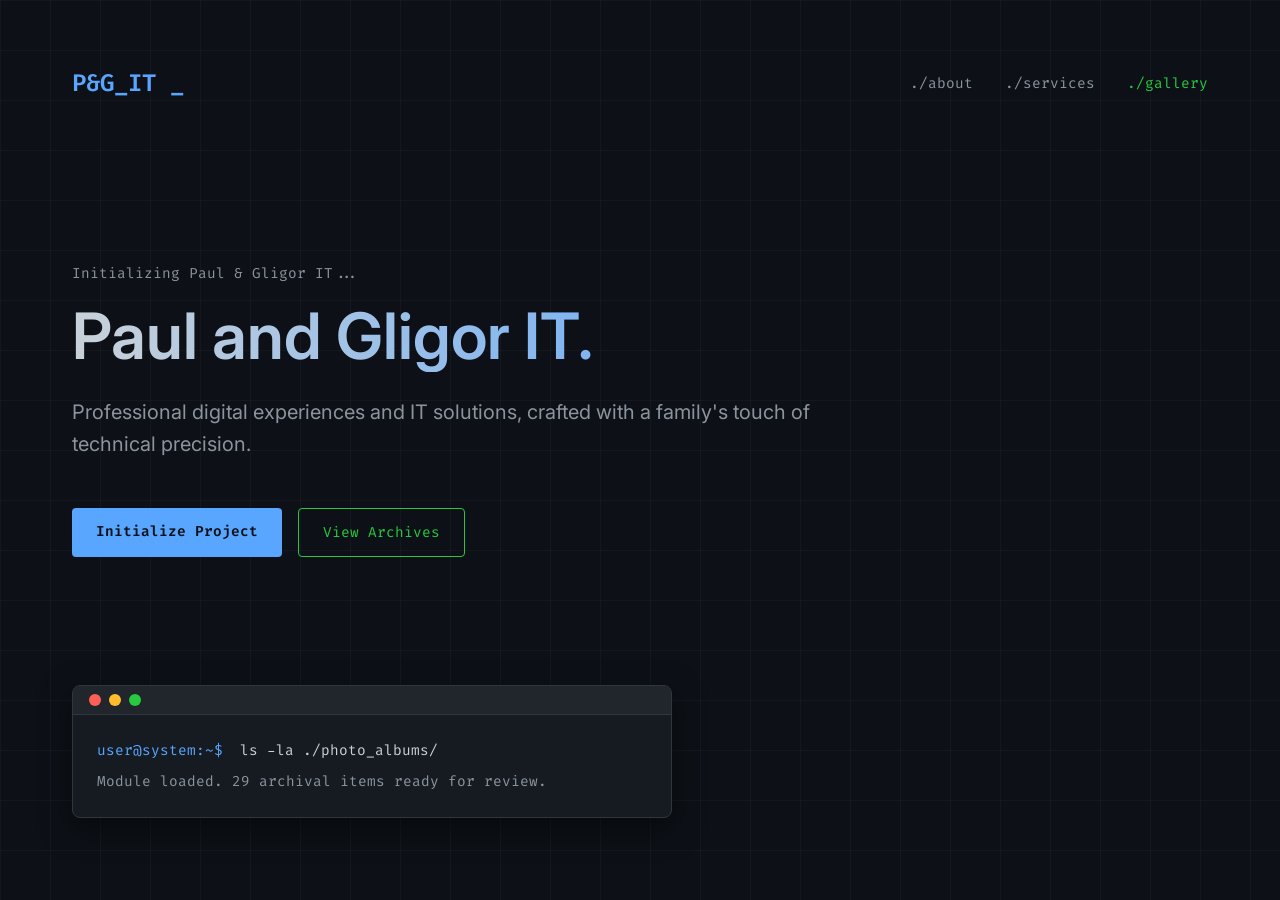
<file: index.html>
<!DOCTYPE html>
<html lang="en">
<head>
    <meta charset="UTF-8">
    <meta name="viewport" content="width=device-width, initial-scale=1.0">
    <title>Paul and Gligor IT</title>
    <meta name="description" content="Paul and Gligor IT - Professional IT solutions.">
    <link rel="preconnect" href="https://fonts.googleapis.com">
    <link rel="preconnect" href="https://fonts.gstatic.com" crossorigin>
    <link href="https://fonts.googleapis.com/css2?family=Fira+Code:wght@400;600&family=Inter:wght@300;400;600&display=swap" rel="stylesheet">
    <link rel="stylesheet" href="styles.css">
</head>
<body>
    <div class="grid-background"></div>
    <main class="container">
        <header>
            <div class="logo-placeholder">P&G_IT <span class="blink">_</span></div>
            <nav>
                <a href="#about" class="nav-link">./about</a>
                <a href="#services" class="nav-link">./services</a>
                <a href="gallery.html" class="nav-link gallery-active">./gallery</a>
            </nav>
        </header>

        <section class="hero">
            <p class="sys-msg">Initializing Paul & Gligor IT...</p>
            <h1 class="hero-title">Paul and Gligor IT.</h1>
            <p class="hero-subtitle">Professional digital experiences and IT solutions, crafted with a family's touch of technical precision.</p>
            <div class="cta-group">
                <a href="#contact" class="btn primary-btn">Initialize Project</a>
                <a href="gallery.html" class="btn secondary-btn gallery-active-btn">View Archives</a>
            </div>
        </section>
        
        <section id="gallery" class="placeholder-section">
            <div class="terminal-window">
                <div class="terminal-header">
                    <span class="dot red"></span>
                    <span class="dot yellow"></span>
                    <span class="dot green"></span>
                </div>
                <div class="terminal-body">
                    <p><span class="prompt">user@system:~$</span> ls -la ./photo_albums/</p>
                    <p class="output">Module loaded. 29 archival items ready for review.</p>
                </div>
            </div>
        </section>
    </main>
    <script src="script.js"></script>
</body>
</html>
</file>
<file: styles.css>
:root {
    --bg-color: #0d1117;
    --text-primary: #c9d1d9;
    --text-secondary: #8b949e;
    --accent-color: #58a6ff;
    --font-sans: 'Inter', sans-serif;
    --font-mono: 'Fira Code', monospace;
}

* {
    box-sizing: border-box;
    margin: 0;
    padding: 0;
}

body {
    background-color: var(--bg-color);
    color: var(--text-primary);
    font-family: var(--font-sans);
    line-height: 1.6;
    overflow-x: hidden;
}

.grid-background {
    position: fixed;
    top: 0;
    left: 0;
    width: 100vw;
    height: 100vh;
    background-image: 
        linear-gradient(rgba(255, 255, 255, 0.03) 1px, transparent 1px),
        linear-gradient(90deg, rgba(255, 255, 255, 0.03) 1px, transparent 1px);
    background-size: 50px 50px;
    z-index: -1;
}

.container {
    max-width: 1200px;
    margin: 0 auto;
    padding: 2rem;
}

header {
    display: flex;
    justify-content: space-between;
    align-items: center;
    padding: 2rem 0;
    margin-bottom: 4rem;
}

.logo-placeholder {
    font-family: var(--font-mono);
    font-size: 1.5rem;
    font-weight: 600;
    color: var(--accent-color);
}

.blink {
    animation: blinker 1s linear infinite;
}

@keyframes blinker {
    50% { opacity: 0; }
}

nav {
    display: flex;
    gap: 2rem;
}

.nav-link {
    color: var(--text-secondary);
    text-decoration: none;
    font-family: var(--font-mono);
    font-size: 0.9rem;
    transition: color 0.3s ease;
}

.nav-link:hover {
    color: var(--accent-color);
}

.hero {
    margin-top: 8rem;
    max-width: 800px;
}

.sys-msg {
    font-family: var(--font-mono);
    color: var(--text-secondary);
    font-size: 0.9rem;
    margin-bottom: 1rem;
}

.hero-title {
    font-size: 4rem;
    font-weight: 600;
    line-height: 1.1;
    margin-bottom: 1.5rem;
    background: linear-gradient(90deg, #c9d1d9, #58a6ff);
    -webkit-background-clip: text;
    -webkit-text-fill-color: transparent;
}

.hero-subtitle {
    font-size: 1.25rem;
    color: var(--text-secondary);
    margin-bottom: 3rem;
}

.cta-group {
    display: flex;
    gap: 1rem;
}

.btn {
    padding: 0.75rem 1.5rem;
    border-radius: 4px;
    text-decoration: none;
    font-family: var(--font-mono);
    font-size: 0.9rem;
    transition: all 0.3s ease;
}

.primary-btn {
    background-color: var(--accent-color);
    color: var(--bg-color);
    font-weight: 600;
}

.primary-btn:hover {
    background-color: #79c0ff;
    transform: translateY(-2px);
    box-shadow: 0 4px 12px rgba(88, 166, 255, 0.2);
}

.secondary-btn {
    background-color: transparent;
    color: var(--accent-color);
    border: 1px solid var(--accent-color);
}

.secondary-btn:hover {
    background-color: rgba(88, 166, 255, 0.1);
}

.gallery-active {
    color: #27c93f !important;
}

.gallery-active-btn {
    background-color: transparent !important;
    color: #27c93f !important;
    border-color: #27c93f !important;
}

.gallery-active-btn:hover {
    background-color: rgba(39, 201, 63, 0.1) !important;
}

.placeholder-section {
    margin-top: 8rem;
}

.terminal-window {
    background-color: #161b22;
    border: 1px solid #30363d;
    border-radius: 8px;
    overflow: hidden;
    max-width: 600px;
    box-shadow: 0 10px 30px rgba(0,0,0,0.5);
}

.terminal-header {
    background-color: #21262d;
    padding: 0.5rem 1rem;
    display: flex;
    gap: 0.5rem;
    border-bottom: 1px solid #30363d;
}

.dot {
    width: 12px;
    height: 12px;
    border-radius: 50%;
}

.dot.red { background-color: #ff5f56; }
.dot.yellow { background-color: #ffbd2e; }
.dot.green { background-color: #27c93f; }

.terminal-body {
    padding: 1.5rem;
    font-family: var(--font-mono);
    font-size: 0.9rem;
    color: var(--text-primary);
}

.prompt {
    color: var(--accent-color);
    margin-right: 0.5rem;
}

.output {
    color: var(--text-secondary);
    margin-top: 0.5rem;
}


/* Gallery Page Styles */
.gallery-page {
    overflow-y: auto;
    background-color: #000;
}

.gallery-nav {
    position: fixed;
    top: 0;
    left: 0;
    width: 100%;
    padding: 1.5rem;
    display: flex;
    justify-content: space-between;
    align-items: center;
    background: linear-gradient(to bottom, rgba(0,0,0,0.8), transparent);
    z-index: 100;
    font-family: var(--font-mono);
}

.back-link {
    color: var(--accent-color);
    text-decoration: none;
    font-size: 0.9rem;
    transition: color 0.3s;
}

.back-link:hover {
    color: #fff;
}

.gallery-title {
    color: var(--text-secondary);
    font-size: 0.8rem;
    text-transform: uppercase;
    letter-spacing: 2px;
}

.fullscreen-gallery {
    display: flex;
    flex-wrap: wrap;
    width: 100vw;
    margin: 0;
    padding: 0;
}

.gallery-item {
    position: relative;
    width: 25vw;
    height: 40vh;
    overflow: hidden;
    background-color: #111;
    cursor: pointer;
}

@media (max-width: 1200px) {
    .gallery-item {
        width: 33.333vw;
    }
}

@media (max-width: 800px) {
    .gallery-item {
        width: 50vw;
    }
}

@media (max-width: 500px) {
    .gallery-item {
        width: 100vw;
    }
}

.gallery-item img {
    width: 100%;
    height: 100%;
    object-fit: cover;
    display: block;
    transition: transform 0.5s ease, opacity 0.4s ease;
    opacity: 0;
}

/* Loading Indicators */
.gallery-item-loader {
    position: absolute;
    top: 0;
    left: 0;
    width: 100%;
    height: 100%;
    display: flex;
    justify-content: center;
    align-items: center;
    background-color: #111;
    z-index: 1;
}

.loader-spinner {
    width: 32px;
    height: 32px;
    border: 3px solid rgba(88, 166, 255, 0.15);
    border-top-color: var(--accent-color);
    border-radius: 50%;
    animation: spin 0.8s linear infinite;
}

.loader-spinner.large {
    width: 48px;
    height: 48px;
    border-width: 4px;
}

@keyframes spin {
    to { transform: rotate(360deg); }
}

.lightbox-loader {
    position: absolute;
    top: 50%;
    left: 50%;
    transform: translate(-50%, -50%);
    display: none;
    justify-content: center;
    align-items: center;
}

.gallery-item:hover img {
    transform: scale(1.05);
}

.gallery-item .overlay {
    position: absolute;
    bottom: 0;
    left: 0;
    width: 100%;
    padding: 2rem 1.5rem 1.5rem;
    background: linear-gradient(to top, rgba(0,0,0,0.9), transparent);
    color: #fff;
    opacity: 0;
    transition: opacity 0.3s ease;
    display: flex;
    flex-direction: column;
    gap: 0.5rem;
}

.gallery-item:hover .overlay {
    opacity: 1;
}

.gallery-item .desc {
    font-size: 1rem;
    font-weight: 600;
    text-transform: uppercase;
    letter-spacing: 1px;
    line-height: 1.4;
    color: rgba(255, 255, 255, 0.9);
    display: -webkit-box;
    -webkit-line-clamp: 3;
    -webkit-box-orient: vertical;
    overflow: hidden;
}

/* Lightbox Styles */
.lightbox {
    position: fixed;
    top: 0;
    left: 0;
    width: 100vw;
    height: 100vh;
    background-color: rgba(0, 0, 0, 0.95);
    z-index: 1000;
    display: none;
    justify-content: center;
    align-items: center;
    flex-direction: column;
}

.lightbox.active {
    display: flex;
}

.lightbox-content {
    max-width: 90vw;
    max-height: 85vh;
    object-fit: contain;
    transition: opacity 0.3s ease;
}

.lightbox-caption {
    color: #fff;
    margin-top: 20px;
    font-size: 1.1rem;
    text-align: center;
    max-width: 80vw;
    font-family: var(--font-sans);
    line-height: 1.5;
}

.lightbox-close {
    position: absolute;
    top: 30px;
    right: 40px;
    color: white;
    font-size: 40px;
    cursor: pointer;
    font-family: sans-serif;
    line-height: 1;
    transition: color 0.3s;
}

.lightbox-close:hover {
    color: var(--accent-color);
}
</file>
